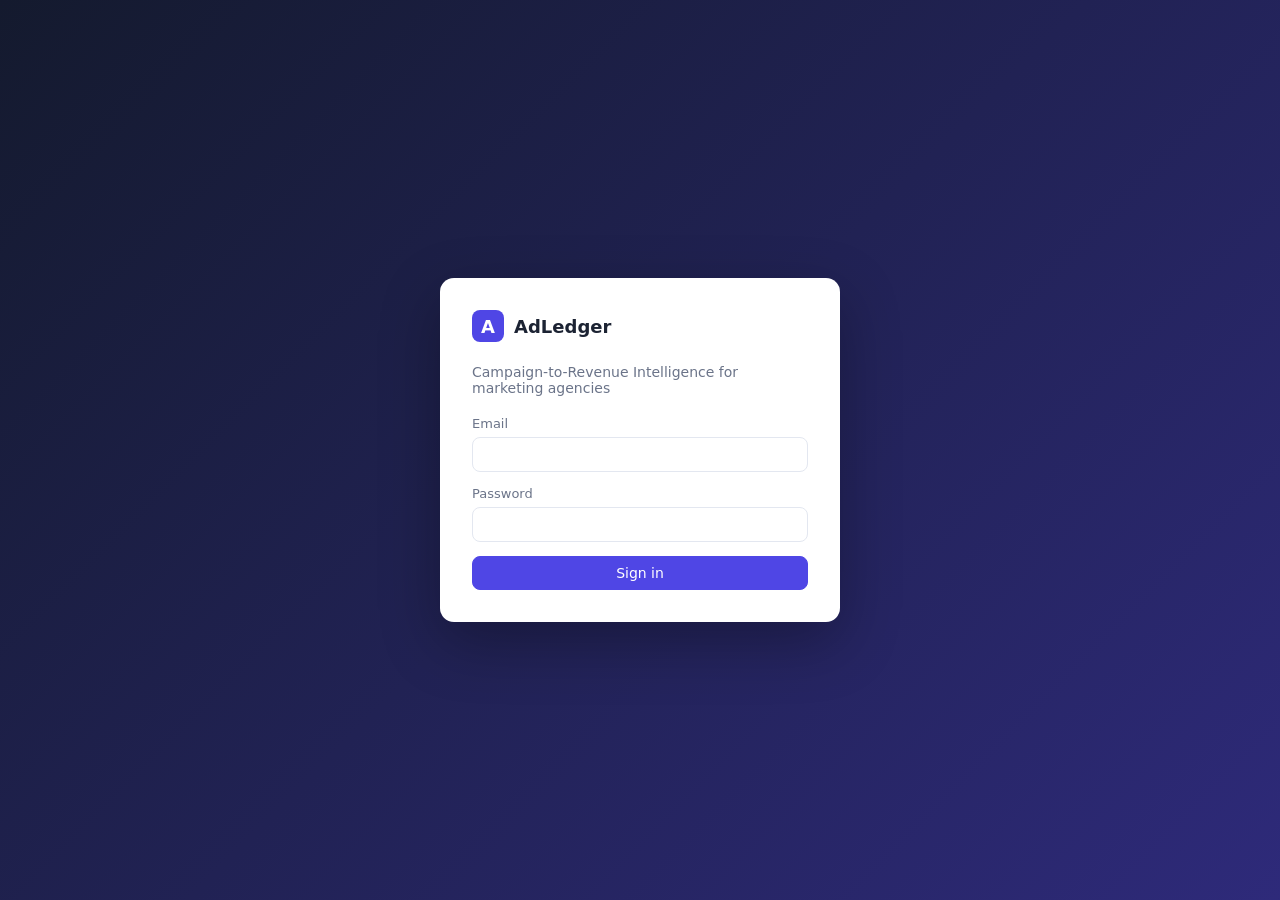
<file: frontend/index.html>
<!DOCTYPE html>
<html lang="en">
<head>
  <meta charset="UTF-8">
  <meta name="viewport" content="width=device-width, initial-scale=1.0">
  <title>Login · AdLedger</title>
  <link rel="stylesheet" href="assets/css/style.css">
</head>
<body>
  <div class="auth-page">
    <div class="auth-card">
      <div class="brand"><span class="logo" style="color:#fff">A</span>AdLedger</div>
      <p class="muted">Campaign-to-Revenue Intelligence for marketing agencies</p>
      <form id="loginForm">
        <label class="field"><span>Email</span><input name="email" type="email" required></label>
        <label class="field"><span>Password</span><input name="password" type="password" required></label>
        <button class="btn btn-primary" type="submit">Sign in</button>
      </form>
    </div>
  </div>
  <script src="assets/js/config.js"></script>
  <script src="assets/js/mock-data.js"></script>
  <script src="assets/js/api.js"></script>
  <script src="assets/js/ui.js"></script>
  <script src="assets/js/layout.js"></script>
  <script src="assets/js/pages/login.js"></script>
</body>
</html>
</file>
<file: frontend/assets/css/style.css>
/* AdLedger – global stylesheet */
:root {
  --bg: #f4f6fb;
  --surface: #ffffff;
  --text: #1c2333;
  --muted: #6b7489;
  --border: #e3e7f0;
  --primary: #4f46e5;
  --primary-dark: #4338ca;
  --danger: #dc2626;
  --sidebar: #141a2e;
  --sidebar-text: #aab3c8;
  --radius: 10px;
  --shadow: 0 1px 3px rgba(20, 26, 46, .06), 0 4px 16px rgba(20, 26, 46, .04);
}

* { box-sizing: border-box; }
body { margin: 0; font-family: "Segoe UI", system-ui, sans-serif; background: var(--bg); color: var(--text); font-size: 14px; }
h1 { font-size: 22px; margin: 0 0 4px; }
h2 { font-size: 16px; margin: 0; }
a { color: var(--primary); text-decoration: none; }
.muted { color: var(--muted); }
.empty { text-align: center; color: var(--muted); padding: 32px !important; }

/* ---------- Layout ---------- */
.app { display: flex; min-height: 100vh; }
.sidebar { width: 240px; background: var(--sidebar); color: var(--sidebar-text); padding: 20px 14px; position: fixed; inset: 0 auto 0 0; overflow-y: auto; z-index: 20; transition: transform .2s; }
.brand { display: flex; align-items: center; gap: 10px; color: #fff; font-weight: 700; font-size: 18px; padding: 0 8px 20px; }
.logo { width: 32px; height: 32px; border-radius: 8px; background: var(--primary); display: grid; place-items: center; }
.nav-section { font-size: 11px; text-transform: uppercase; letter-spacing: .08em; margin: 18px 10px 6px; opacity: .6; }
.nav-link { display: flex; align-items: center; gap: 10px; padding: 9px 10px; border-radius: 8px; color: var(--sidebar-text); }
.nav-link i { width: 18px; text-align: center; font-style: normal; }
.nav-link:hover { background: rgba(255, 255, 255, .06); color: #fff; }
.nav-link.active { background: var(--primary); color: #fff; }
.main { flex: 1; margin-left: 240px; min-width: 0; }
.topbar { height: 60px; background: var(--surface); border-bottom: 1px solid var(--border); display: flex; align-items: center; justify-content: space-between; gap: 12px; padding: 0 24px; position: sticky; top: 0; z-index: 10; }
.user { display: flex; align-items: center; gap: 12px; }
.menu-btn { display: none; }
.content { padding: 24px; }

/* ---------- Components ---------- */
.card { background: var(--surface); border: 1px solid var(--border); border-radius: var(--radius); box-shadow: var(--shadow); padding: 18px; }
.page-head { display: flex; justify-content: space-between; align-items: flex-end; gap: 16px; flex-wrap: wrap; margin-bottom: 18px; }
.page-head p { margin: 0; }
.page-actions { display: flex; gap: 10px; flex-wrap: wrap; }

.btn { border: 1px solid var(--border); background: var(--surface); color: var(--text); padding: 8px 14px; border-radius: 8px; cursor: pointer; font: inherit; }
.btn:hover { border-color: #c9cfdd; }
.btn-primary { background: var(--primary); border-color: var(--primary); color: #fff; }
.btn-primary:hover { background: var(--primary-dark); }
.btn-danger { color: var(--danger); }
.btn-sm { padding: 5px 10px; font-size: 13px; }
.icon-btn { background: none; border: 0; font-size: 20px; cursor: pointer; color: inherit; }

input, select, textarea { font: inherit; padding: 9px 11px; border: 1px solid var(--border); border-radius: 8px; background: #fff; color: var(--text); width: 100%; }
input:focus, select:focus, textarea:focus { outline: 2px solid rgba(79, 70, 229, .25); border-color: var(--primary); }
.search { width: 220px; }

.table-wrap { padding: 0; overflow-x: auto; }
.table { width: 100%; border-collapse: collapse; }
.table th, .table td { padding: 11px 14px; text-align: left; border-bottom: 1px solid var(--border); white-space: nowrap; }
.table th { font-size: 12px; text-transform: uppercase; letter-spacing: .04em; color: var(--muted); background: #fafbfe; }
.table tbody tr:hover { background: #fafbfe; }
.table td.num, .table th.num { text-align: right; }
.row-actions { text-align: right; }
.row-actions .btn + .btn { margin-left: 6px; }

.badge { display: inline-block; padding: 3px 9px; border-radius: 999px; font-size: 12px; font-weight: 600; background: #eef0f5; color: #4a5268; }
.badge-active, .badge-paid, .badge-converted, .badge-done, .badge-positive { background: #dcfce7; color: #166534; }
.badge-new, .badge-pending, .badge-unpaid, .badge-in-progress { background: #e0e7ff; color: #3730a3; }
.badge-contacted, .badge-partial, .badge-paused { background: #fef3c7; color: #92400e; }
.badge-lost, .badge-overdue, .badge-inactive, .badge-negative { background: #fee2e2; color: #991b1b; }

/* ---------- Modal / form ---------- */
.modal-backdrop { position: fixed; inset: 0; background: rgba(15, 20, 35, .45); display: grid; place-items: center; padding: 16px; z-index: 50; }
.modal { background: var(--surface); border-radius: 12px; width: min(640px, 100%); max-height: 90vh; display: flex; flex-direction: column; }
.modal-head, .modal-foot { padding: 16px 20px; display: flex; align-items: center; justify-content: space-between; gap: 10px; }
.modal-head { border-bottom: 1px solid var(--border); }
.modal-foot { border-top: 1px solid var(--border); justify-content: flex-end; }
.modal-body { padding: 20px; overflow-y: auto; }
.form-grid { display: grid; grid-template-columns: 1fr 1fr; gap: 14px; }
.field { display: flex; flex-direction: column; gap: 6px; font-size: 13px; color: var(--muted); }
.field-wide { grid-column: 1 / -1; }

.toast { position: fixed; right: 20px; bottom: 20px; padding: 12px 16px; border-radius: 8px; color: #fff; background: #166534; z-index: 60; box-shadow: var(--shadow); }
.toast-err { background: var(--danger); }

/* ---------- Dashboard ---------- */
.kpi-grid { display: grid; grid-template-columns: repeat(auto-fill, minmax(200px, 1fr)); gap: 16px; margin-bottom: 20px; }
.kpi .label { color: var(--muted); font-size: 13px; }
.kpi .value { font-size: 24px; font-weight: 700; margin-top: 6px; }
.grid-2 { display: grid; grid-template-columns: 2fr 1fr; gap: 16px; }
.card h2 { margin-bottom: 14px; }
.bar-row { display: grid; grid-template-columns: 90px 1fr 36px; align-items: center; gap: 10px; margin-bottom: 12px; }
.bar { height: 10px; background: #eef0f5; border-radius: 999px; overflow: hidden; }
.bar span { display: block; height: 100%; background: var(--primary); border-radius: 999px; }

/* ---------- Login ---------- */
.auth-page { min-height: 100vh; display: grid; place-items: center; padding: 16px; background: linear-gradient(135deg, #141a2e, #2e2a7a); }
.auth-card { width: min(400px, 100%); background: var(--surface); border-radius: 14px; padding: 32px; box-shadow: 0 20px 60px rgba(0, 0, 0, .3); }
.auth-card .brand { color: var(--text); padding: 0 0 8px; }
.auth-card form { display: flex; flex-direction: column; gap: 14px; margin-top: 20px; }

/* ---------- Responsive ---------- */
@media (max-width: 900px) {
  .sidebar { transform: translateX(-100%); }
  .nav-open .sidebar { transform: none; }
  .main { margin-left: 0; }
  .menu-btn { display: block; }
  .grid-2, .form-grid { grid-template-columns: 1fr; }
  .content { padding: 16px; }
  .topbar { padding: 0 16px; }
  .search { width: 100%; }
}
</file>
